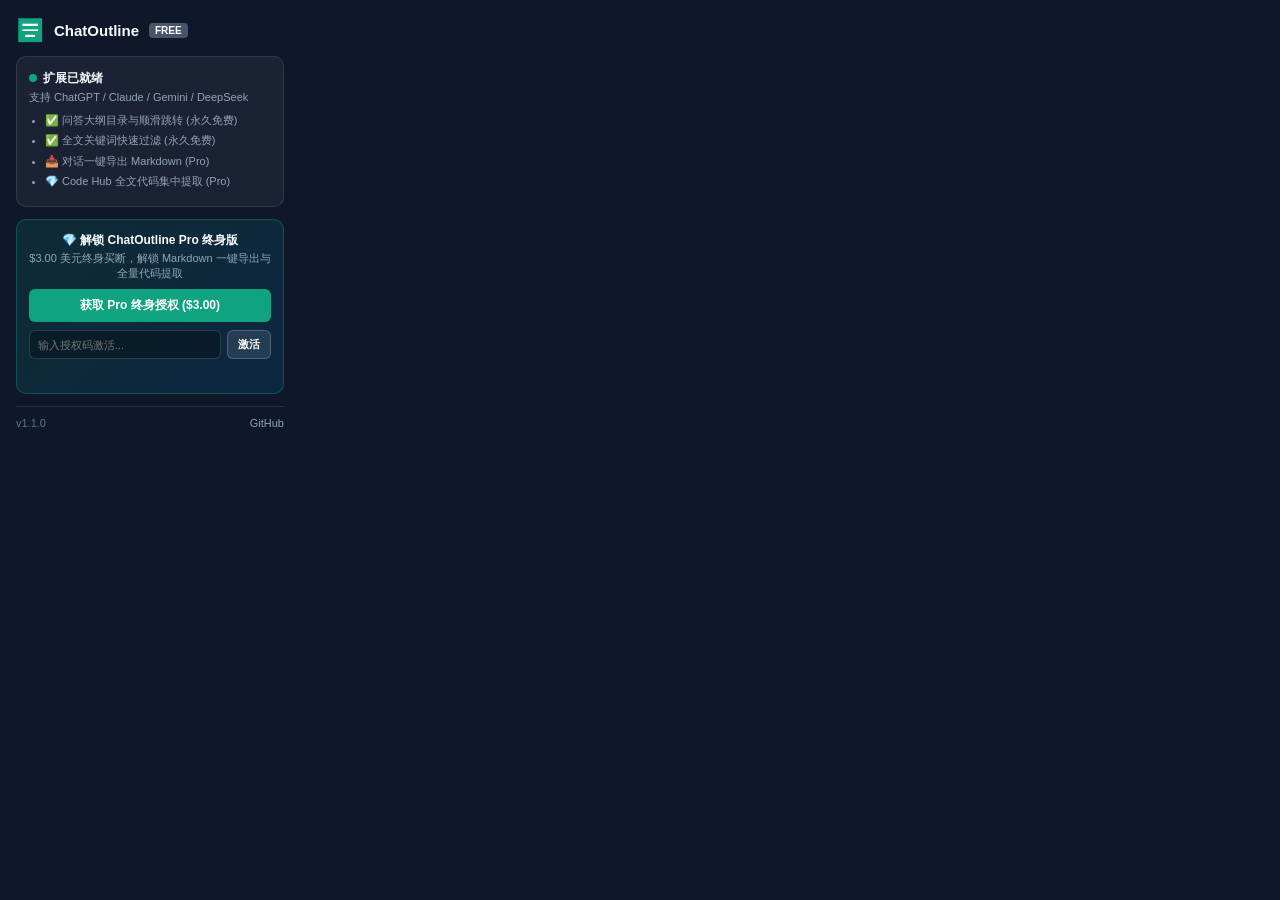
<file: popup.html>
<!DOCTYPE html>
<html lang="zh-CN">
<head>
  <meta charset="UTF-8" />
  <meta name="viewport" content="width=device-width, initial-scale=1.0" />
  <title>ChatOutline</title>
  <style>
    body {
      width: 300px;
      margin: 0;
      padding: 16px;
      font-family: -apple-system, BlinkMacSystemFont, "Segoe UI", Roboto, sans-serif;
      background: #0f172a;
      color: #f8fafc;
      box-sizing: border-box;
    }
    .header {
      display: flex;
      align-items: center;
      gap: 10px;
      margin-bottom: 12px;
    }
    .icon {
      width: 28px;
      height: 28px;
      border-radius: 6px;
    }
    .title {
      font-size: 15px;
      font-weight: 700;
    }
    .badge {
      background: #10a37f;
      color: #fff;
      font-size: 10px;
      font-weight: 800;
      padding: 2px 6px;
      border-radius: 4px;
    }
    .badge.free {
      background: #475569;
    }
    .status-card {
      background: rgba(255, 255, 255, 0.05);
      border: 1px solid rgba(255, 255, 255, 0.1);
      border-radius: 10px;
      padding: 12px;
      margin-bottom: 12px;
      font-size: 12px;
      line-height: 1.5;
    }
    .status-dot {
      display: inline-block;
      width: 8px;
      height: 8px;
      border-radius: 50%;
      background: #10a37f;
      margin-right: 6px;
    }
    .feature-list {
      margin: 6px 0 0 0;
      padding-left: 16px;
      color: #94a3b8;
      font-size: 11px;
    }
    .feature-list li {
      margin-bottom: 4px;
    }
    .pro-box {
      background: linear-gradient(135deg, rgba(16, 163, 127, 0.15), rgba(2, 132, 199, 0.15));
      border: 1px solid rgba(16, 163, 127, 0.35);
      border-radius: 10px;
      padding: 12px;
      margin-bottom: 12px;
      text-align: center;
    }
    .pro-title {
      font-size: 12px;
      font-weight: 700;
      color: #f8fafc;
      margin-bottom: 2px;
    }
    .pro-desc {
      font-size: 11px;
      color: #94a3b8;
      margin-bottom: 8px;
      line-height: 1.4;
    }
    .buy-btn {
      display: block;
      width: 100%;
      box-sizing: border-box;
      background: #10a37f;
      color: #fff;
      text-decoration: none;
      padding: 8px 0;
      border-radius: 6px;
      font-size: 12px;
      font-weight: 700;
      cursor: pointer;
      border: none;
      transition: background 0.15s;
    }
    .buy-btn:hover {
      background: #0d8a6a;
    }
    .license-row {
      display: flex;
      gap: 6px;
      margin-top: 8px;
    }
    .license-input {
      flex: 1;
      padding: 6px 8px;
      font-size: 11px;
      border: 1px solid rgba(255, 255, 255, 0.15);
      border-radius: 6px;
      background: rgba(0, 0, 0, 0.3);
      color: #f8fafc;
      outline: none;
      box-sizing: border-box;
    }
    .license-btn {
      padding: 6px 10px;
      font-size: 11px;
      font-weight: 600;
      background: rgba(255, 255, 255, 0.1);
      border: 1px solid rgba(255, 255, 255, 0.2);
      color: #f8fafc;
      border-radius: 6px;
      cursor: pointer;
    }
    .license-btn:hover {
      background: rgba(255, 255, 255, 0.2);
    }
    .feedback-msg {
      font-size: 11px;
      margin-top: 6px;
      min-height: 16px;
    }
    .footer {
      display: flex;
      justify-content: space-between;
      align-items: center;
      font-size: 11px;
      color: #64748b;
      border-top: 1px solid rgba(255, 255, 255, 0.1);
      padding-top: 10px;
    }
    .footer a {
      color: #94a3b8;
      text-decoration: none;
    }
    .footer a:hover {
      color: #10a37f;
    }
  </style>
</head>
<body>
  <div class="header">
    <img src="assets/icon48.png" class="icon" alt="Logo" />
    <span class="title">ChatOutline</span>
    <span class="badge free" id="header-badge">FREE</span>
  </div>

  <div class="status-card">
    <div style="font-weight: 600; margin-bottom: 2px;">
      <span class="status-dot"></span>扩展已就绪
    </div>
    <div style="color: #94a3b8; font-size: 11px;">
      支持 ChatGPT / Claude / Gemini / DeepSeek
    </div>
    <ul class="feature-list">
      <li>✅ 问答大纲目录与顺滑跳转 (永久免费)</li>
      <li>✅ 全文关键词快速过滤 (永久免费)</li>
      <li id="md-status-item">📥 对话一键导出 Markdown (Pro)</li>
      <li id="codehub-status-item">💎 Code Hub 全文代码集中提取 (Pro)</li>
    </ul>
  </div>

  <div class="pro-box" id="pro-box">
    <div class="pro-title">💎 解锁 ChatOutline Pro 终身版</div>
    <div class="pro-desc">$3.00 美元终身买断，解锁 Markdown 一键导出与全量代码提取</div>
    <a href="https://lusam.gumroad.com/l/chatoutline" target="_blank" class="buy-btn" id="buy-btn">获取 Pro 终身授权 ($3.00)</a>
    <div class="license-row">
      <input type="text" class="license-input" id="license-input" placeholder="输入授权码激活..." />
      <button class="license-btn" id="activate-btn">激活</button>
    </div>
    <div class="feedback-msg" id="feedback-msg"></div>
  </div>

  <div class="footer">
    <span>v1.1.0</span>
    <a href="https://github.com/SamLu574/chatoutline-pro" target="_blank">GitHub</a>
  </div>

  <script src="popup.js"></script>
</body>
</html>
</file>
